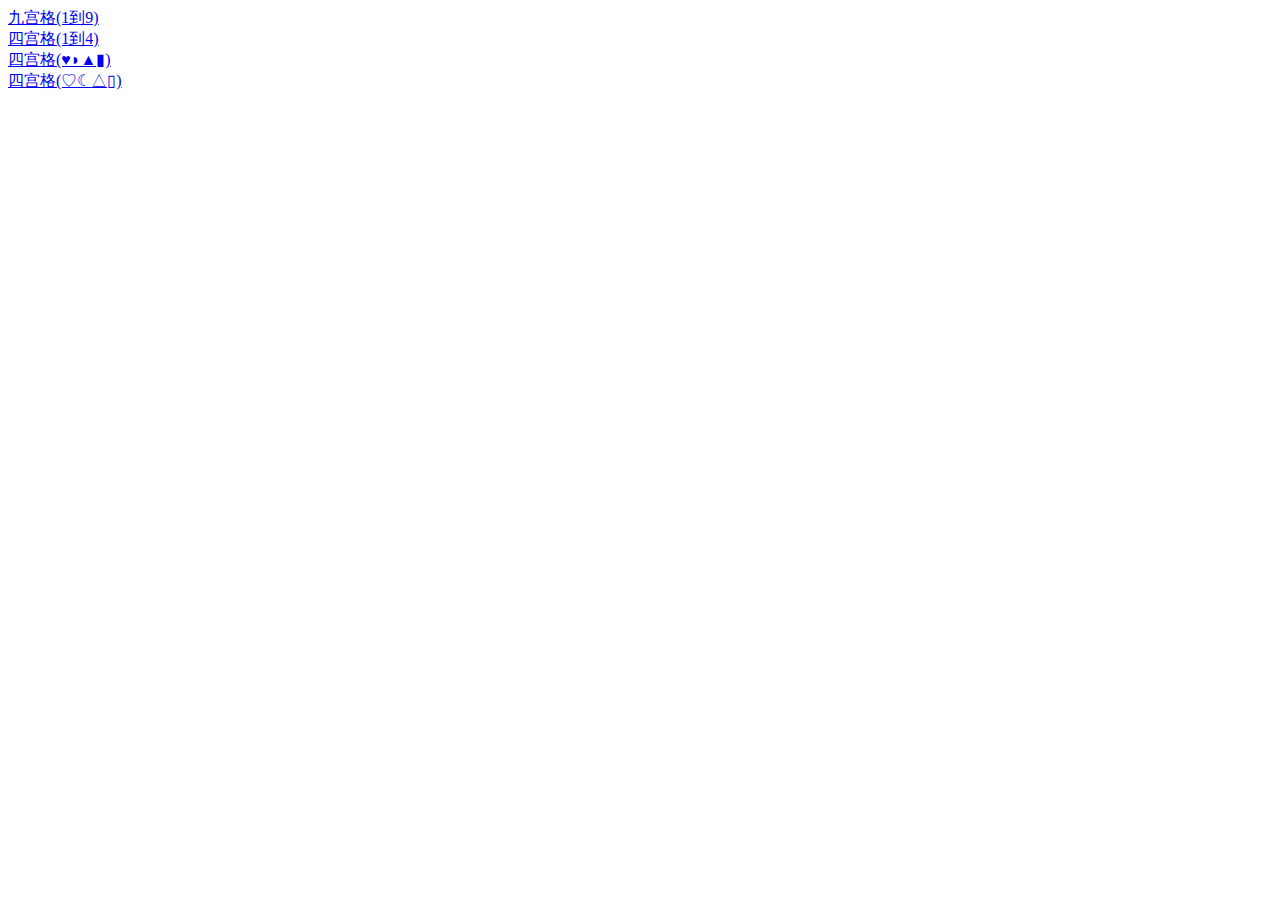
<file: index.html>
<html>
<head>
    <link rel="stylesheet" href="css/digits.css">
    <script src="https://ajax.aspnetcdn.com/ajax/jQuery/jquery-3.4.1.min.js"></script>
    <script src="js/digits.js"></script>
    <title>学习认数字、形状</title>
</head>
<body>
    <div><a href="3x3.html?digits=123456789">九宫格(1到9)</a></div>
    <div><a href="2x2.html?digits=1234">四宫格(1到4)</a></div>
    <div><a href="2x2.html?digits=♥◗▲▮">四宫格(♥◗▲▮)</a></div>
    <div><a href="2x2.html?digits=♡☾△▯">四宫格(♡☾△▯)</a></div>
</body>
</html>
</file>
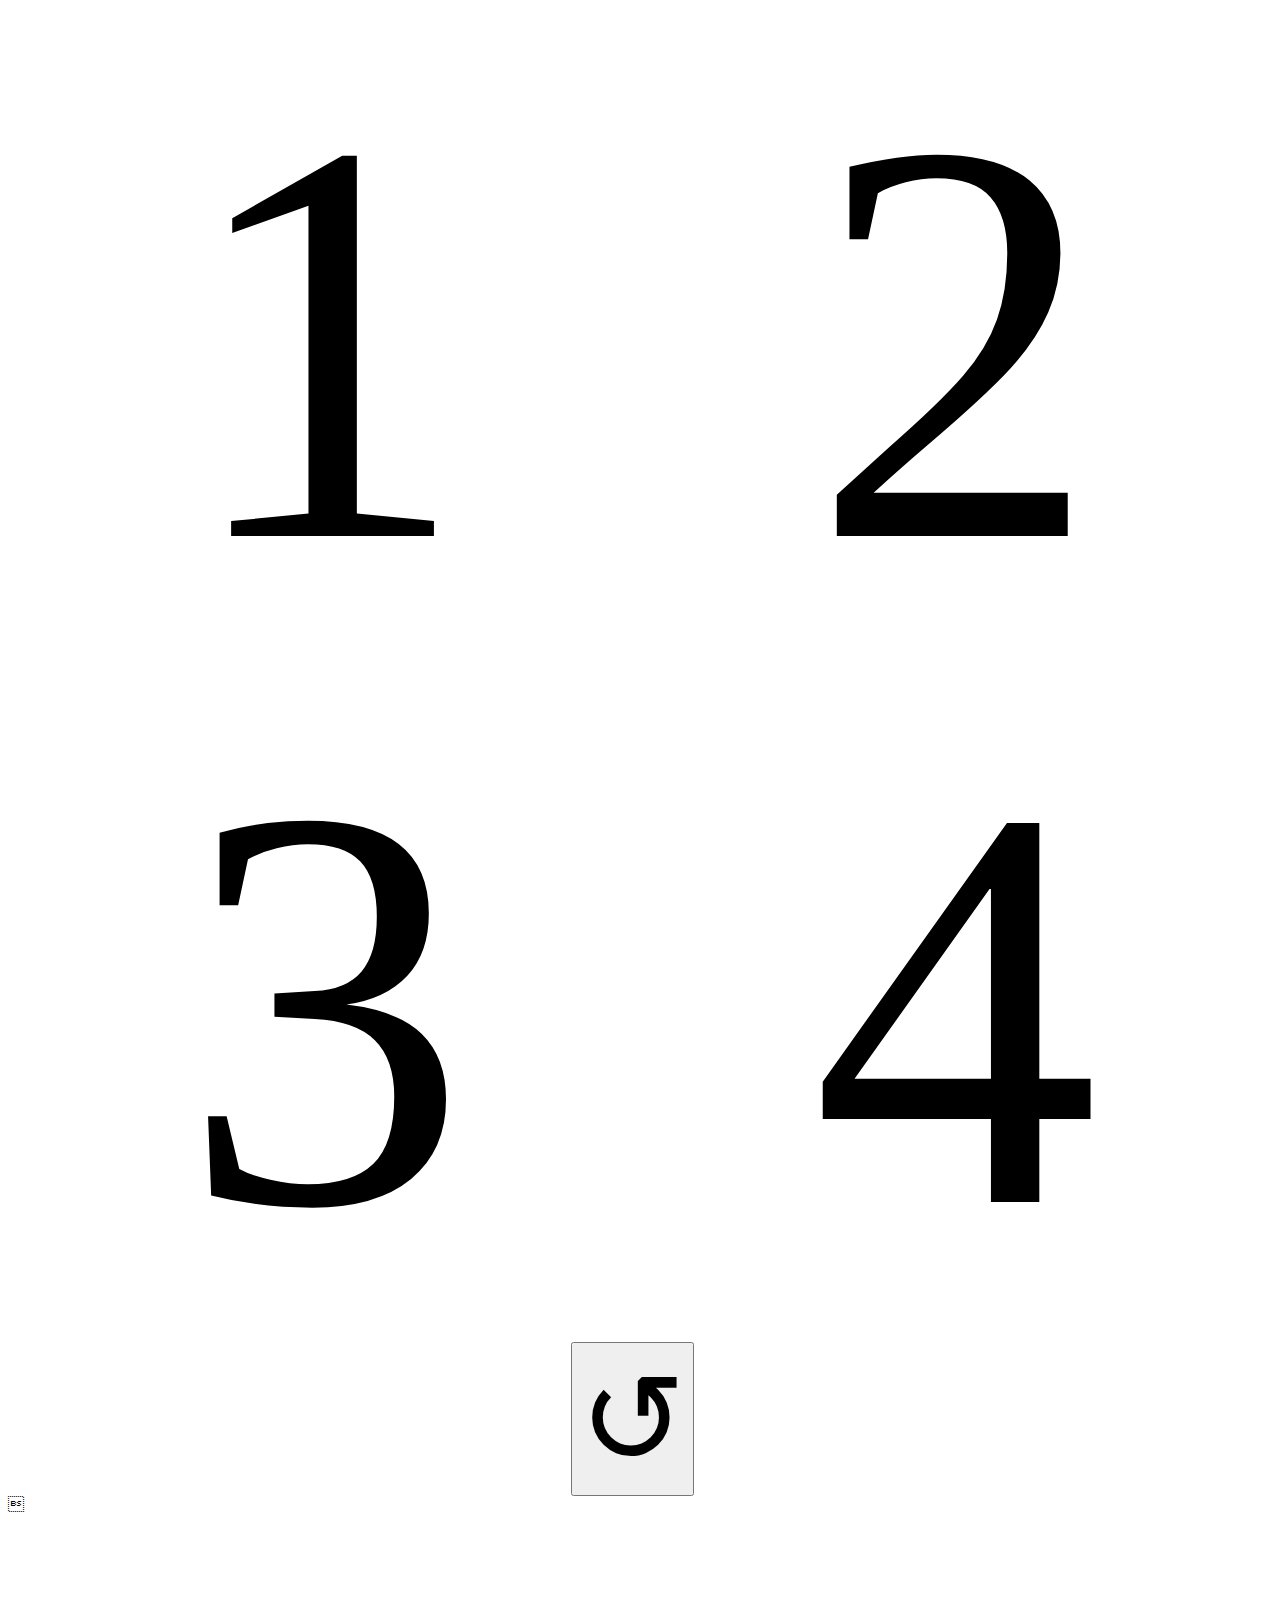
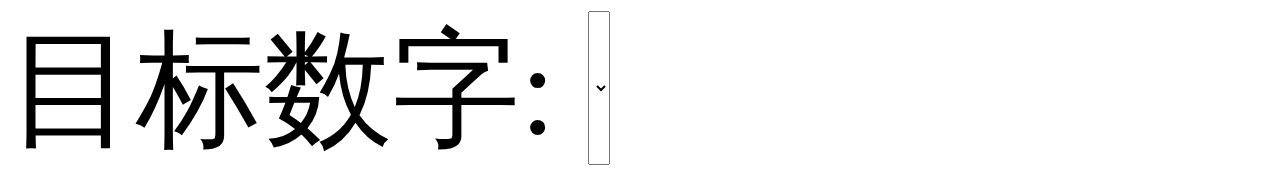
<file: 2x2.html>
<html>
<head>
    <link rel="stylesheet" href="css/digits.css">
    <script src="https://ajax.aspnetcdn.com/ajax/jQuery/jquery-3.4.1.min.js"></script>
    <script src="js/digits.js"></script>
    <title>学习认数字</title>
</head>
<body>
    <div width="100%">
        <table width="100%">
            <tr width="100%">
                <td class="dgt2x2">1</td>
                <td class="dgt2x2">2</td>
            </tr>
            <tr width="100%">
                <td class="dgt2x2">3</td>
                <td class="dgt2x2">4</td>
            </tr>
        </table>
    </div>
    <div>
        <button class="common" id="shuf">↺</button>
    </div>
    <div class="common" style="margin-top: 10vh;">
        目标数字: 
        <select id="tgt" class="common"></select>
    </div>
</body>
</html>
</file>
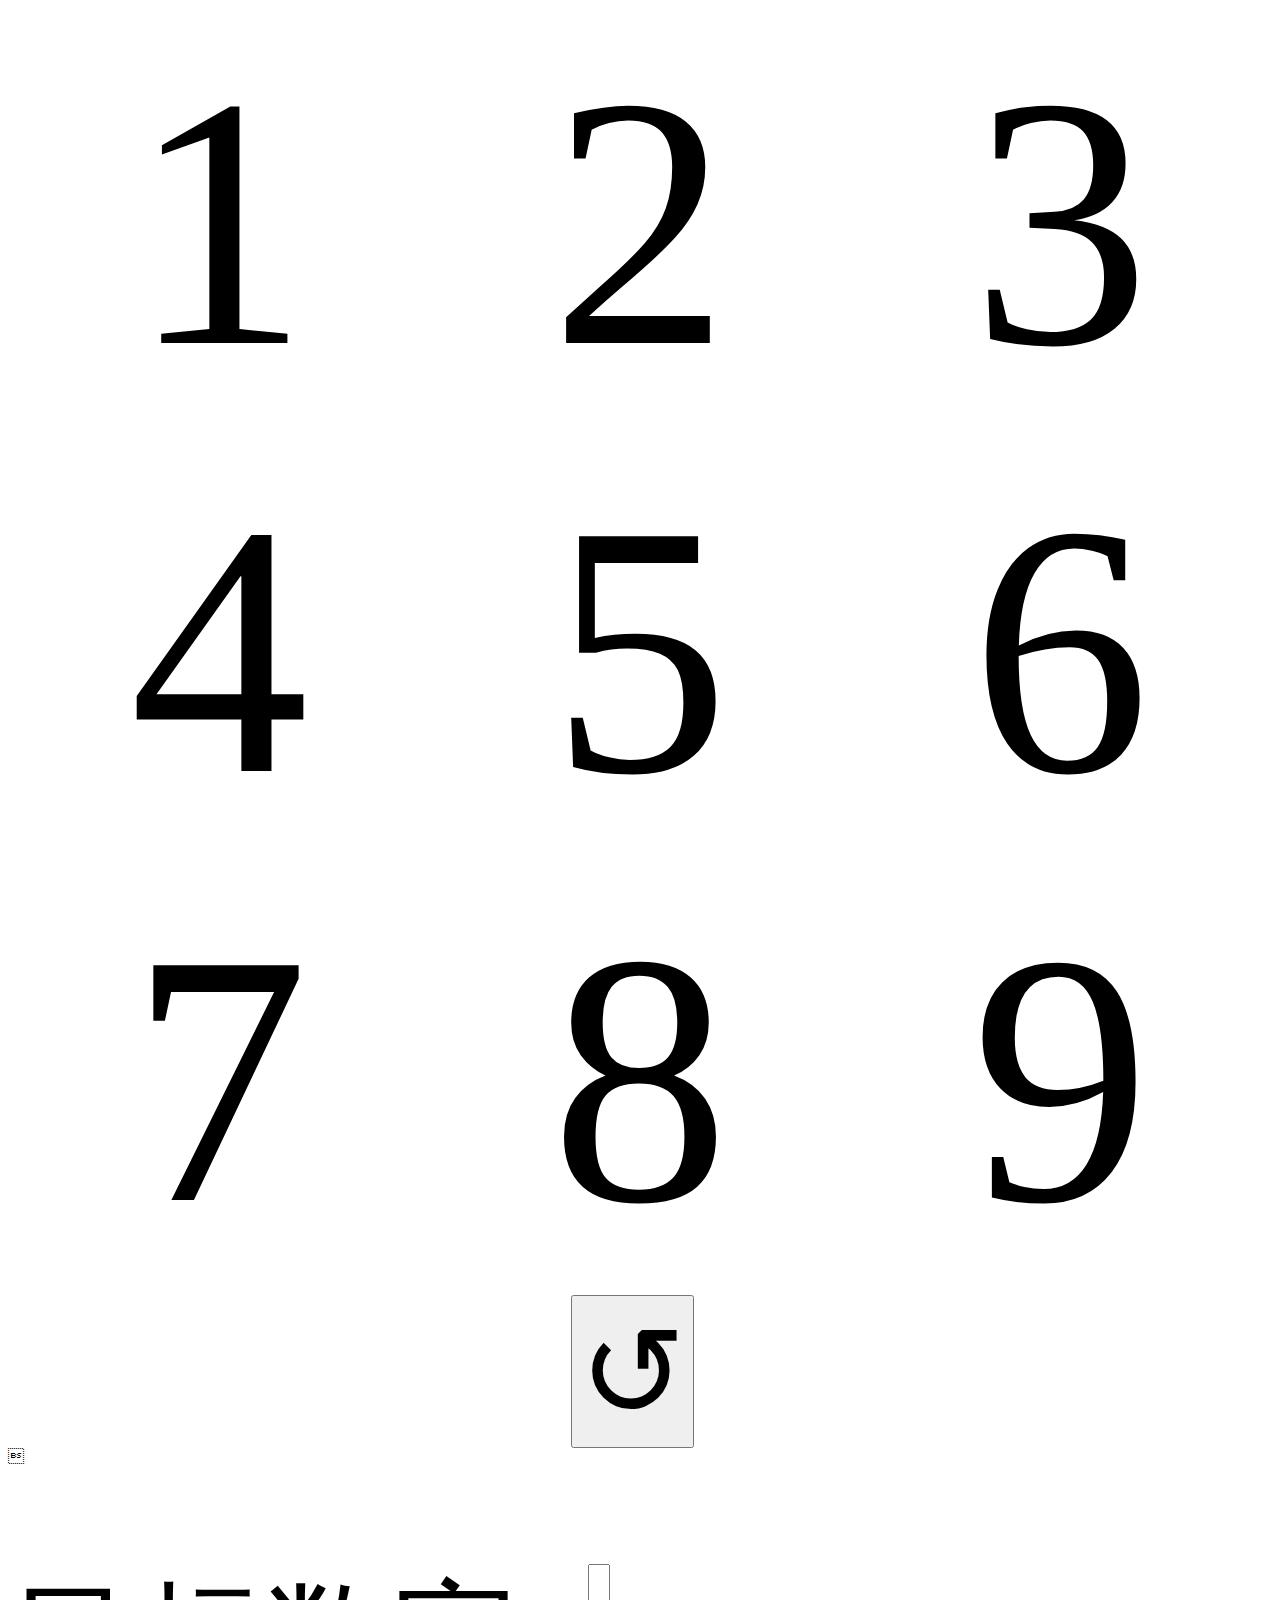
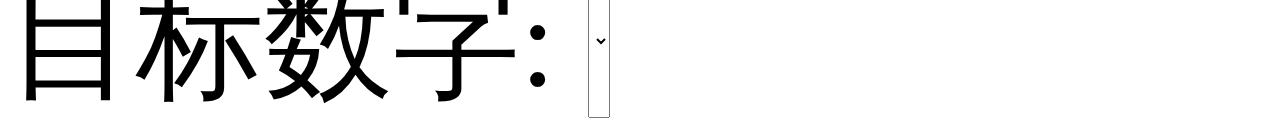
<file: 3x3.html>
<html>
<head>
    <link rel="stylesheet" href="css/digits.css">
    <script src="https://ajax.aspnetcdn.com/ajax/jQuery/jquery-3.4.1.min.js"></script>
    <script src="js/digits.js"></script>
    <title>学习认数字</title>
</head>
<body>
    <div width="100%">
        <table width="100%">
            <tr width="100%">
                <td class="dgt3x3">1</td>
                <td class="dgt3x3">2</td>
                <td class="dgt3x3">3</td>
            </tr>
            <tr width="100%">
                <td class="dgt3x3">4</td>
                <td class="dgt3x3">5</td>
                <td class="dgt3x3">6</td>
            </tr>
            <tr width="100%">
                <td class="dgt3x3">7</td>
                <td class="dgt3x3">8</td>
                <td class="dgt3x3">9</td>
            </tr>
        </table>
    </div>
    <div>
        <button class="common" id="shuf">↺</button>
    </div>
    <div class="common" style="margin-top: 10vh;">
        目标数字: 
        <select id="tgt" class="common"></select>
    </div>
</body>
</html>
</file>
<file: css/digits.css>
.dgt3x3 {
    width: 33.3vw;
    height: 33.3vw;
    text-align: center;
    vertical-align: center;
    font-size: 28vw;
}

.dgt2x2 {
    width: 50vw;
    height: 50vw;
    text-align: center;
    vertical-align: center;
    font-size: 45vw;
}

#shuf {
    margin-left: 44vw;
}

.common {
    height: 12vw;
    font-size: 10vw;
}

.tgt_drop {
    height: 25vw;
    font-size: 20vw;
}
</file>
